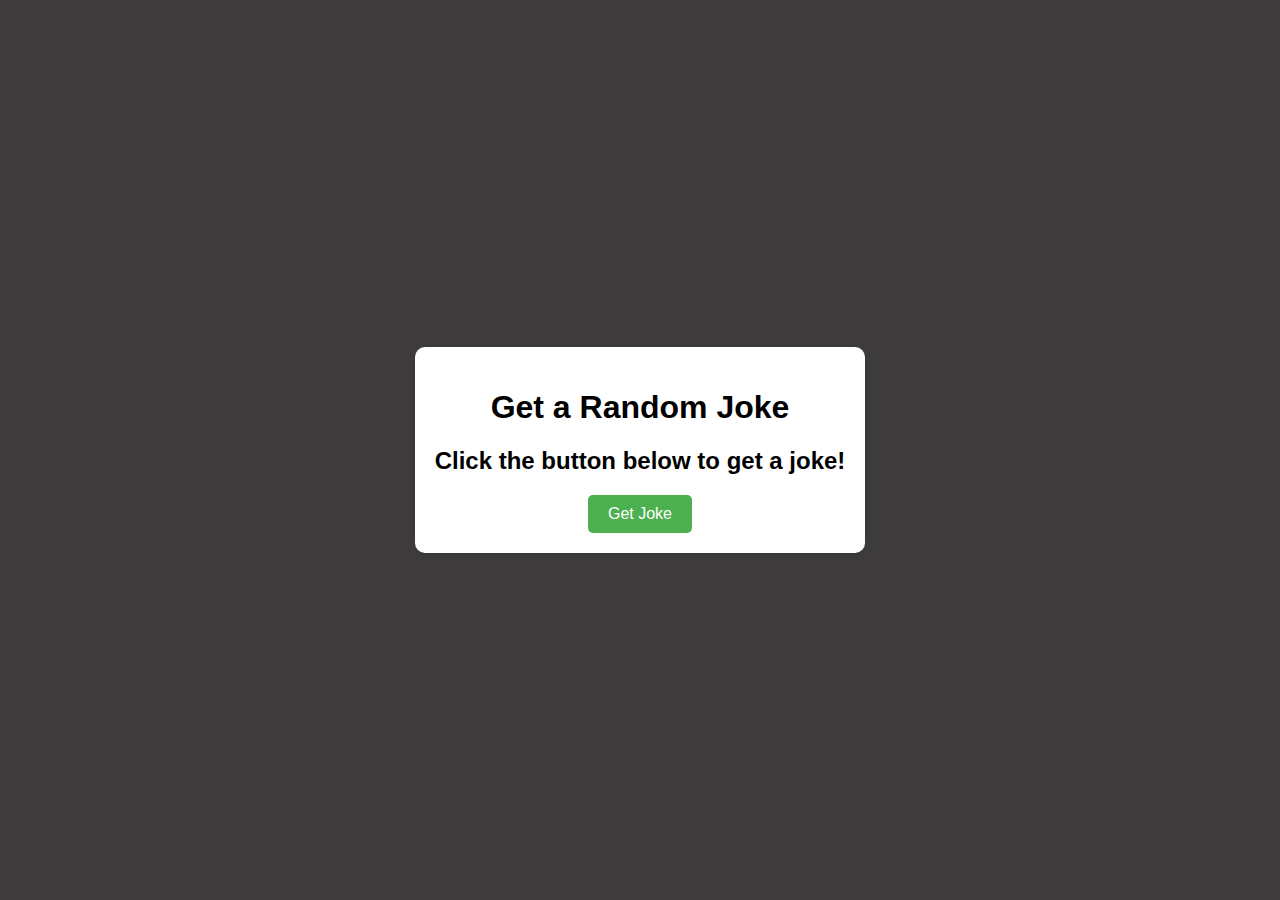
<file: lab9/index.html>
<!DOCTYPE html>
<html lang="en">
<head>
    <meta charset="UTF-8">
    <meta name="viewport" content="width=device-width, initial-scale=1.0">
    <title>Joke API Example</title>
    <link rel="stylesheet" href="styles.css"> <!-- Link to the external CSS file -->
</head>
<body>

<div id="container">
    <h1>Get a Random Joke</h1>
    <div id="joke">Click the button below to get a joke!</div>
    <button id="get-joke-btn">Get Joke</button>
</div>

<script src="script.js"></script> <!-- Link to the external JS file -->
</body>
</html>
</file>
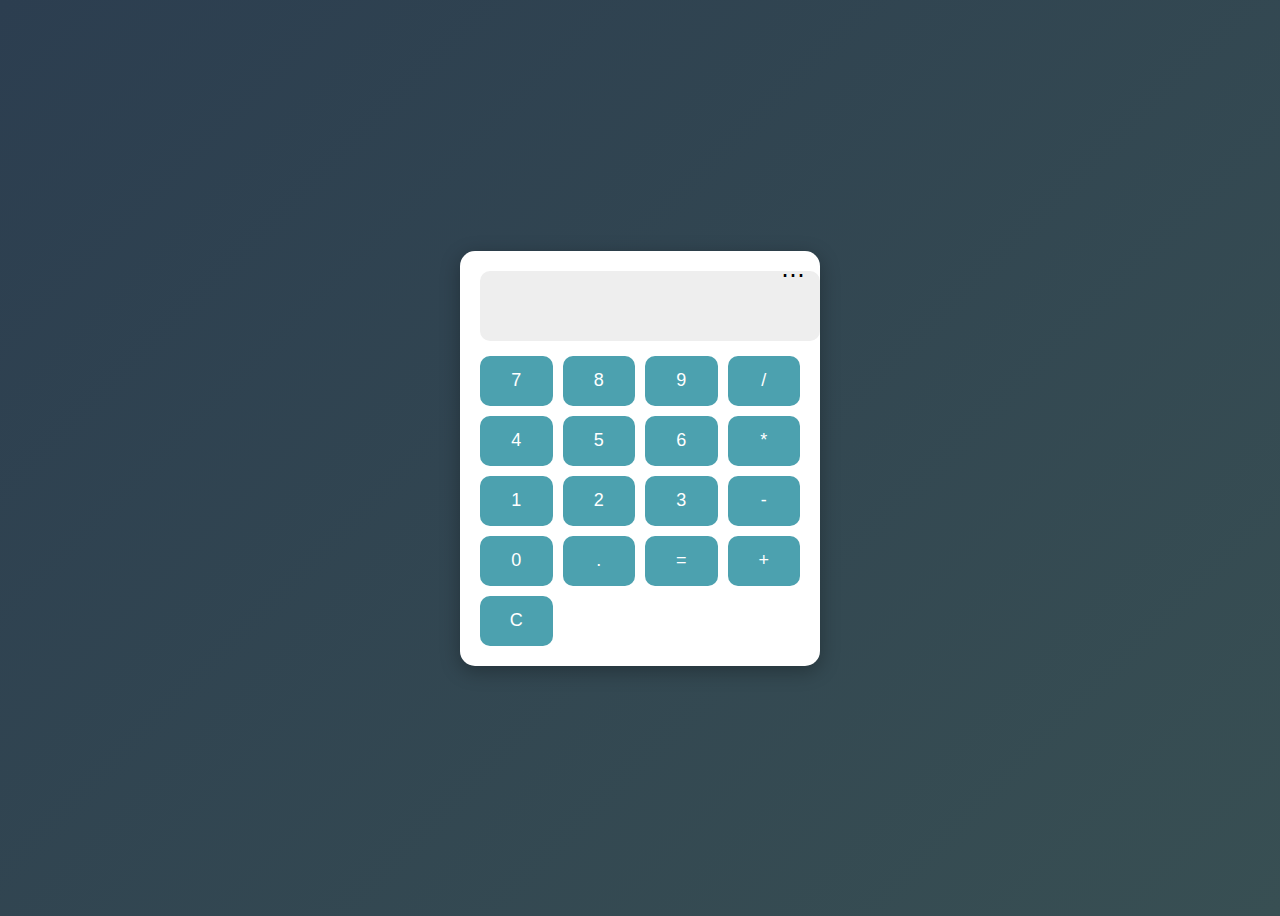
<file: lab_7/index.html>
<!DOCTYPE html>
<html lang="en">
<head>
  <meta charset="UTF-8">
  <meta name="viewport" content="width=device-width, initial-scale=1.0">
  <title>Web Calculator with Sub Menu</title>
  <link rel="stylesheet" href="style.css">
</head>
<body>
  <div class="calculator">
    <div class="menu">
      <span class="menu-icon" onclick="toggleMenu()">⋯</span>
      <div id="submenu" class="submenu">
        <button onclick="setMode('basic')">Basic Mode</button>
        <button onclick="setMode('scientific')">Scientific Mode</button>
        <button onclick="setMode('unit')">Unit Conversion</button>
        <button onclick="setMode('currency')">Currency Conversion</button>
      </div>
    </div>

    <input type="text" id="display" readonly>

    <div id="buttons" class="buttons">
      <!-- Buttons will be generated dynamically -->
    </div>
  </div>

  <script src="script.js"></script>
</body>
</html>
</file>
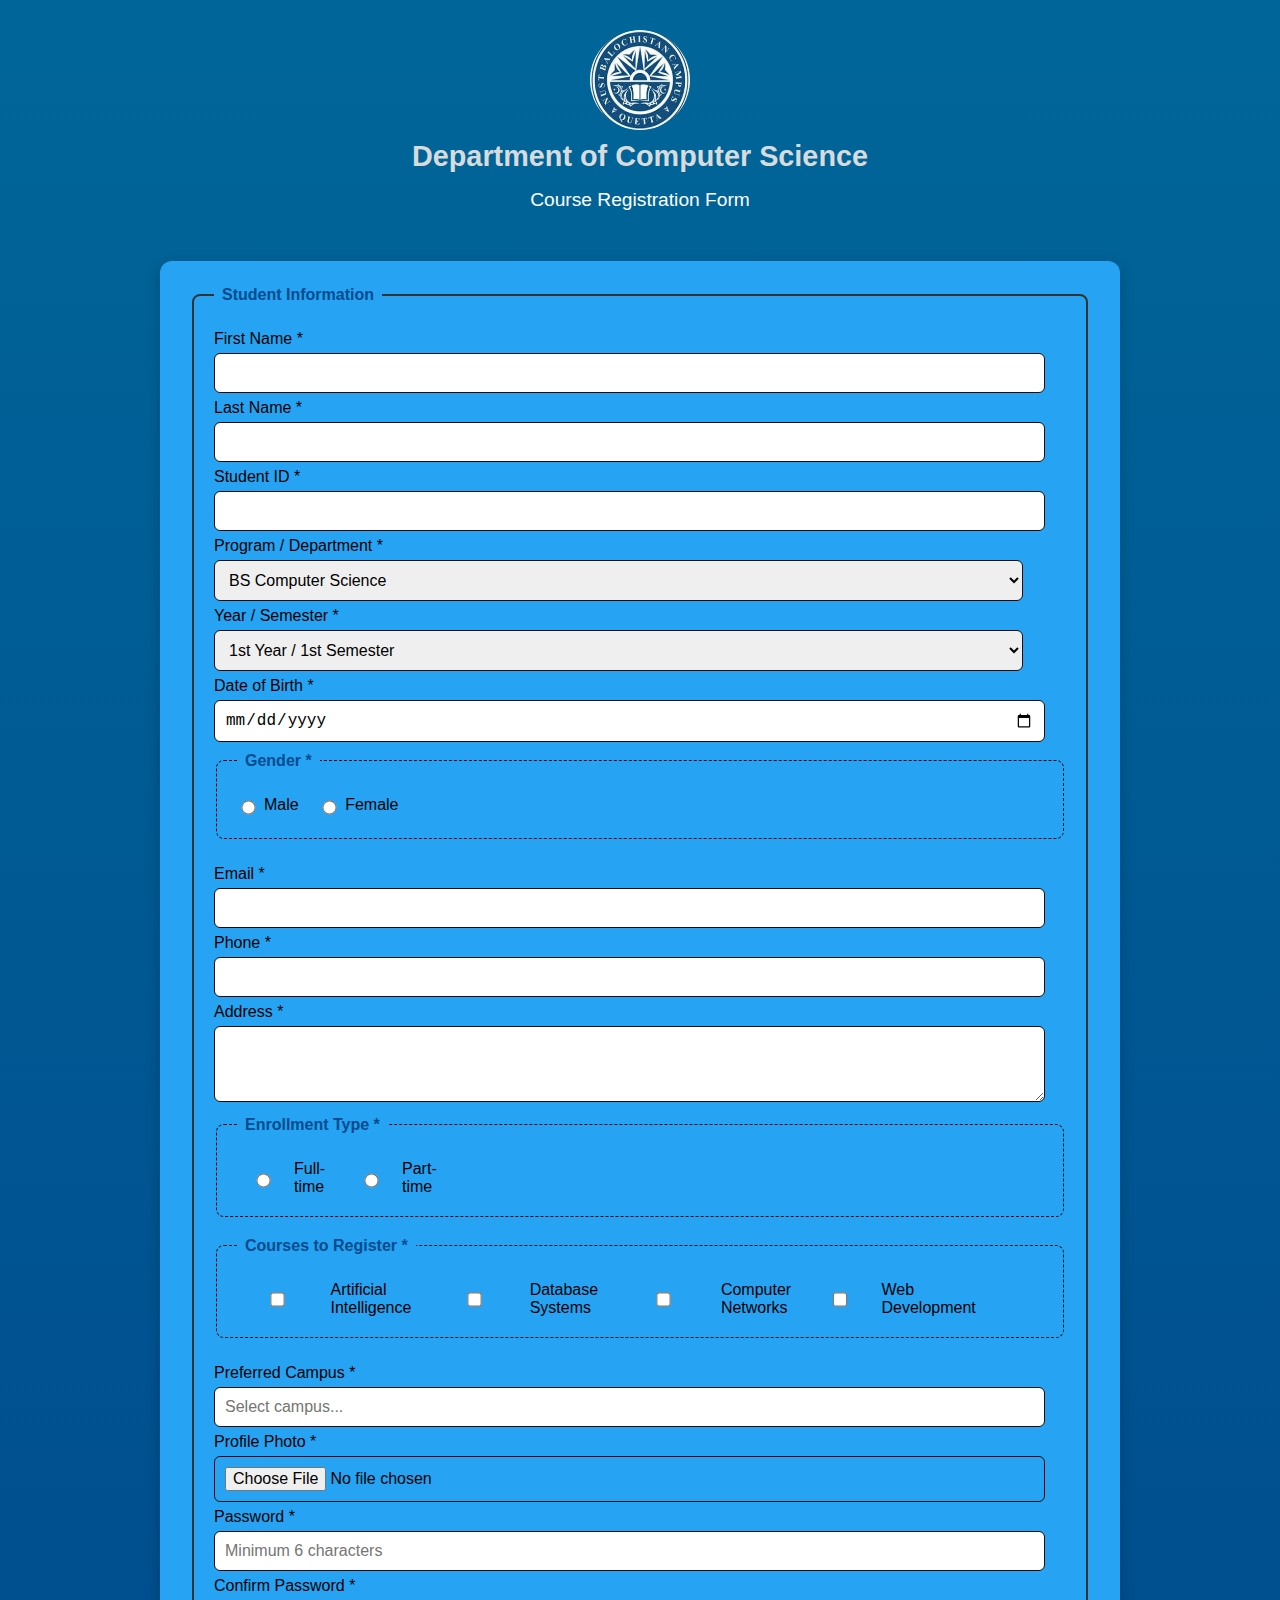
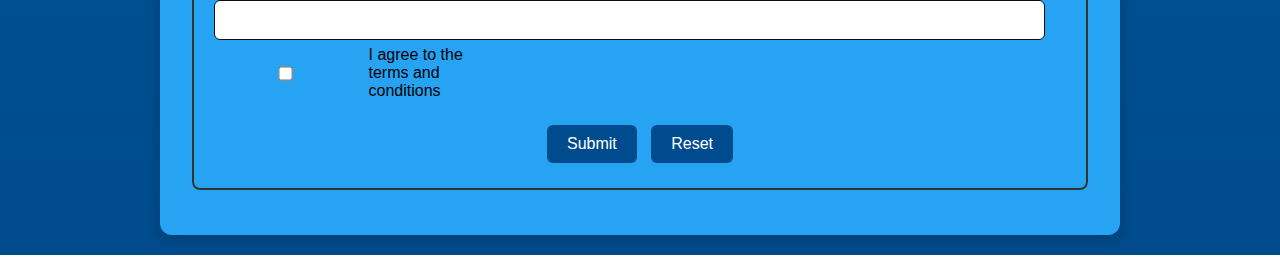
<file: web_eng_assignment2/index.html>
<!DOCTYPE html>
<html lang="en">
<head>
    <meta charset="UTF-8">
    <meta name="viewport" content="width=device-width, initial-scale=1.0">
    <title>Course Enrollment Form</title>
    <link rel="stylesheet" href="style.css">
</head>
<body>
    <header>
        <img src="download.jpg" alt="NUST Balochistan Campus Logo" class="logo">
        <h1>Department of Computer Science</h1>
        <h2>Course Registration Form</h2>
    </header>

    <main>
        <form>
            <fieldset>
                <legend>Student Information</legend>
                <label for="fname">First Name *</label>
                <input type="text" id="fname" name="fname" required>

                <label for="lname">Last Name *</label>
                <input type="text" id="lname" name="lname" required>

                <label for="sid">Student ID *</label>
                <input type="text" id="sid" name="sid" pattern="[A-Za-z0-9]+" required>

                <label for="program">Program / Department *</label>
                <select id="program" name="program" required>
                    <optgroup label="Undergraduate">
                        <option>BS Computer Science</option>
                        <option>BS Artificial Intelligence</option>
                               <option>BS Civil Engineering</option>
                    </optgroup>
                    <optgroup label="Graduate">
                        <option>MS Computer Science</option>
                        <option>MS Minning</option>
                    </optgroup>
                </select>

                <label for="year">Year / Semester *</label>
                <select id="year" name="year" required>
                    <option>1st Year / 1st Semester</option>
                    <option>1st Year / 2nd Semester</option>
                    <option>2nd Year / 3rd Semester</option>
                    <option>2nd Year / 4th Semester</option>
                    <option>3rd Year / 5th Semester</option>
                    <option>3rd Year / 6th Semester</option>
                    <option>4th Year / 7th Semester</option>
                    <option>4th Year / 8th Semester</option>
                </select>

                <label for="dob">Date of Birth *</label>
                <input type="date" id="dob" name="dob" required>

                <fieldset>
                    <legend>Gender *</legend>
                    <label><input type="radio" name="gender" value="male" required> Male</label>
                    <label><input type="radio" name="gender" value="female" required> Female</label>
                </fieldset>

                <label for="email">Email *</label>
                <input type="email" id="email" name="email" required>

                <label for="phone">Phone *</label>
                <input type="tel" id="phone" name="phone" required>

                <label for="address">Address *</label>
                <textarea id="address" name="address" rows="3" required></textarea>

                <fieldset>
                    <legend>Enrollment Type *</legend>
                    <label><input type="radio" name="enrollment" value="full-time" required> Full-time</label>
                    <label><input type="radio" name="enrollment" value="part-time" required> Part-time</label>
                </fieldset>

                <fieldset>
                    <legend>Courses to Register *</legend>
                    <label><input type="checkbox" name="course" value="AI"> Artificial Intelligence</label>
                    <label><input type="checkbox" name="course" value="DB"> Database Systems</label>
                    <label><input type="checkbox" name="course" value="CN"> Computer Networks</label>
                    <label><input type="checkbox" name="course" value="WD"> Web Development</label>
                </fieldset>

                <label for="campus">Preferred Campus *</label>
                <input list="campus" id="preferred" name="campus" placeholder="Select campus..." required>
                <datalist id="campus">
                    <option value="Main Campus">
                    <option value="NUST Balochistan Campus">
                </datalist>

                <label for="photo">Profile Photo *</label>
                <input type="file" id="photo" name="photo" accept="image/*" required>

                <label for="password">Password *</label>
                <input type="password" id="password" name="password" pattern=".{6,}" placeholder="Minimum 6 characters" required>

                <label for="confirm">Confirm Password *</label>
                <input type="password" id="confirm" name="confirm" required>

                <label><input type="checkbox" required> I agree to the terms and conditions</label>

                <div class="buttons">
                    <button type="submit">Submit</button>
                    <button type="reset">Reset</button>
                </div>
            </fieldset>
        </form>
    </main>
</body>
</html>
</file>
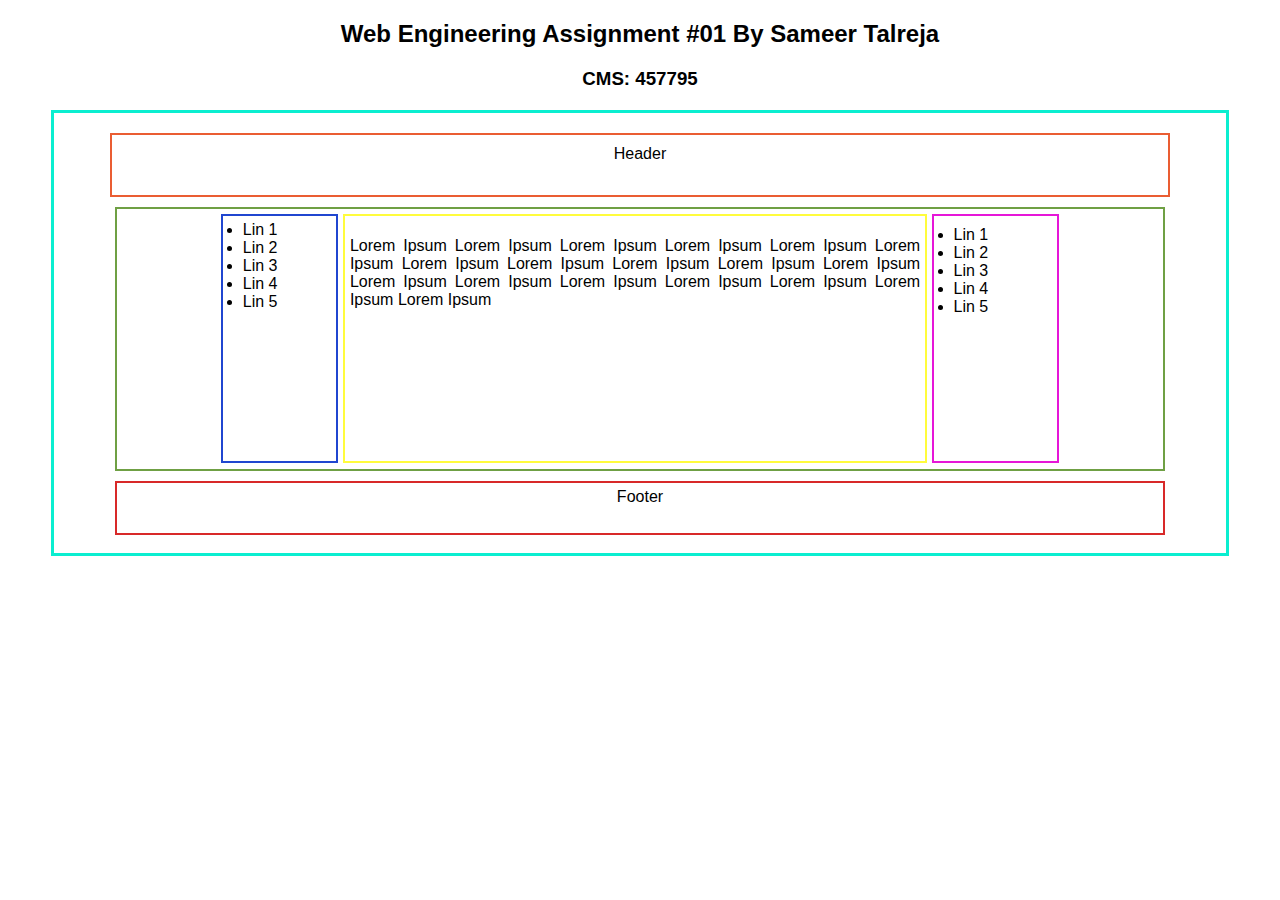
<file: assignment1.html>
<!DOCTYPE html>
<html lang="en">
<head>
  <meta charset="UTF-8">
  <meta name="viewport" content="width=device-width, initial-scale=1.0">
  <title>Web Eng Assignment#01</title>
</head>
<body style="font-family: Arial, sans-serif; margin: 0; padding: 0;">
<h2 style="text-align: center;">Web Engineering Assignment #01 By Sameer Talreja</h2>
<h3 style="text-align: center;">CMS: 457795</h3>

  <div style="
    width: 90%;
    height: 420px;
    margin: 20px auto;
    border: 3px solid rgb(10, 238, 208);
    padding: 10px;
  ">


    <div style="
      width: 90%;
      height: 40px;
      margin: 10px auto;
      text-align: center;
      border: 2px solid rgb(234, 93, 50);
      padding: 10px;
    ">
      Header
    </div>

 
    <div style="
      width: 90%;
        height: 250px;
      margin: 0px auto;
      border: 2px solid rgb(111, 160, 68);
      text-align: center;
      padding: 5px;
    ">

     
      <div style="
        display: inline-block;
        width: 10%;
          height: 235px;
        vertical-align: top;
        border: 2px solid rgb(32, 70, 208);
        padding: 5px;
        margin: 0px auto;
        text-align: left;
      ">
        <ul style="margin: 0px auto; padding-left: 15px;">
          <li>Lin 1</li>
          <li>Lin 2</li>
          <li>Lin 3</li>
          <li>Lin 4</li>
          <li>Lin 5</li>
        </ul>
      </div>

      <!-- Middle Column -->
      <div style="
        display: inline-block;
        width: 55%;
         height: 235px;
        vertical-align: top;
        border: 2px solid rgb(255, 252, 60);
        padding: 5px;
        margin: 0px auto;
        text-align: justify;
      ">
        <p>
          Lorem Ipsum Lorem Ipsum Lorem Ipsum Lorem Ipsum Lorem Ipsum Lorem Ipsum
          Lorem Ipsum Lorem Ipsum Lorem Ipsum Lorem Ipsum Lorem Ipsum Lorem Ipsum
          Lorem Ipsum Lorem Ipsum Lorem Ipsum Lorem Ipsum Lorem Ipsum Lorem Ipsum



        </p>
      </div>

      <div style="
        display: inline-block;
        width: 10%;
             height: 225px;
        vertical-align: top;
        border: 2px solid rgb(230, 23, 216);
        padding: 10px;
        margin: 0px auto;
        text-align: left;
      ">
        <ul style="margin: 0; padding-left: 10px;">
          <li>Lin 1</li>
          <li>Lin 2</li>
          <li>Lin 3</li>
          <li>Lin 4</li>
          <li>Lin 5</li>
        </ul>
      </div>

    </div>


    <div style="
      width: 90%;
        height: 40px;
      margin: 10px auto;
      text-align: center;
      border: 2px solid rgb(216, 41, 41);
      padding: 5px;
    ">
      Footer
    </div>

  </div> 
</body>
</html>
</file>
<file: lab9/styles.css>
body {
    font-family: Arial, sans-serif;
    display: flex;
    justify-content: center;
    align-items: center;
    height: 100vh;
    margin: 0;
    background-color: #3e3c3c;
}

#container {
    text-align: center;
    background-color: white;
    padding: 20px;
    border-radius: 10px;
    box-shadow: 0 2px 10px rgba(0, 0, 0, 0.1);
}

#joke {
    margin-top: 20px;
    font-size: 1.5rem;
    font-weight: bold;
}

button {
    margin-top: 20px;
    padding: 10px 20px;
    font-size: 1rem;
    background-color: #4CAF50;
    color: white;
    border: none;
    border-radius: 5px;
    cursor: pointer;
}

button:hover {
    background-color: #45a049;
}
</file>
<file: lab_7/style.css>
body {
  background: linear-gradient(135deg, #2c3e50, #384f53);
  height: 100vh;
  display: flex;
  justify-content: center;
  align-items: center;
  font-family: 'Segoe UI', sans-serif;
}

.calculator {
  background: #fff;
  padding: 20px;
  border-radius: 15px;
  width: 320px;
  box-shadow: 0 5px 20px rgba(0, 0, 0, 0.3);
  position: relative;
}

.menu {
  position: absolute;
  top: 10px;
  right: 15px;
}

.menu-icon {
  font-size: 24px;
  cursor: pointer;
  user-select: none;
}

.submenu {
  display: none;
  position: absolute;
  right: 0;
  top: 25px;
  background: #f5f5f5;
  border-radius: 8px;
  box-shadow: 0 3px 8px rgba(0,0,0,0.3);
  padding: 10px;
  z-index: 10;
}

.submenu button {
  display: block;
  width: 100%;
  margin: 5px 0;
  background: #4ca1af;
  color: white;
  border: none;
  border-radius: 6px;
  padding: 6px;
  cursor: pointer;
}

input {
  width: 100%;
  height: 50px;
  font-size: 22px;
  text-align: right;
  border: none;
  margin-bottom: 15px;
  border-radius: 10px;
  background: #eee;
  padding: 10px;
}

.buttons {
  display: grid;
  grid-template-columns: repeat(4, 1fr);
  gap: 10px;
}

button {
  height: 50px;
  font-size: 18px;
  border: none;
  border-radius: 10px;
  background: #4ca1af;
  color: white;
  cursor: pointer;
}

button:hover {
  background: #357f89;
}
</file>
<file: web_eng_assignment2/style.css>
:root {
  --primary-color: #004b8d;
  --accent-color: #51a1c9;
  --background-gradient: linear-gradient(180deg, #006699, #004b8d);
  --text-color: #333;
}

body {
  font-family: "Segoe UI", sans-serif;
  background: var(--background-gradient);
  margin: 0;
  padding: 0;
}

header {
  text-align: center;
  padding: 30px 20px 10px;
  color: white;
}

.logo {
  width: 100px;
  height: 100px;
  display: block;
  margin: 0 auto 10px;
  border-radius: 50%;
}

header h1 {
  font-size: 1.8rem;
  color: #d7dbdc;
  margin: 5px 0;
}

header h2 {
  font-size: 1.2rem;
  color: #fff;
  font-weight: 400;
  margin-bottom: 20px;
}

main {
  display: flex;
  justify-content: center;
  padding: 20px;
}

form {
  background: rgb(38, 164, 243);
  border-radius: 12px;
  padding: 25px 30px;
  max-width: 900px;
  width: 100%;
  box-shadow: 0 4px 15px rgba(0, 0, 0, 0.2);
}

fieldset {
  border: 2px solid var(--text-color);
  border-radius: 8px;
  padding: 20px;
  margin-bottom: 20px;
}

legend {
  font-weight: bold;
  color: var(--primary-color);
  padding: 0 8px;
}

label {
  display: block;
  margin-top: 10px;
  font-weight: 500;
}

input,
select,
textarea {
  width: 95%;
  padding: 10px;
  margin-top: 5px;
  border: 1px solid #0e0d0d;
  border-radius: 6px;
  font-size: 1rem;
}

input:focus,
select:focus,
textarea:focus {
  outline: none;
  border-color: var(--primary-color);
  box-shadow: 0 0 5px var(--primary-color);
}

fieldset fieldset {
  border: 1px dashed #0b0b0b;
  margin-top: 10px;
}

fieldset label {
  display: inline-block;
  margin-right: 15px;
}

.buttons {
  text-align: center;
  margin-top: 20px;
}

button {
  background-color: var(--primary-color);
  color: white;
  border: none;
  padding: 10px 20px;
  font-size: 1rem;
  border-radius: 6px;
  cursor: pointer;
  transition: background 0.3s ease;
  margin: 5px;
}

button:hover {
  background-color: var(--accent-color);
}


fieldset label {
  display: inline-flex;
  align-items: center;
  gap: 6px;
  margin-right: 15px;
  margin-top: 6px;
}

fieldset input[type="radio"],
fieldset input[type="checkbox"] {
  transform: scale(1.1);
  accent-color: var(--primary-color);
}


label input[type="checkbox"] {
  vertical-align: middle;
  margin-right: 8px;
}

label[for="terms"],
label:has(input[type="checkbox"]) {
  display: inline-flex;
  align-items: center;
  gap: 8px;
}




@media (min-width: 768px) {
  form {
    display: grid;
    grid-template-columns: 1fr 1fr;
    gap: 20px;
  }

  fieldset {
    grid-column: span 2;
  }

  .buttons {
    grid-column: span 2;
  }
}

@media (max-width: 767px) {
  header h1 {
    font-size: 1.4rem;
  }
}
</file>
